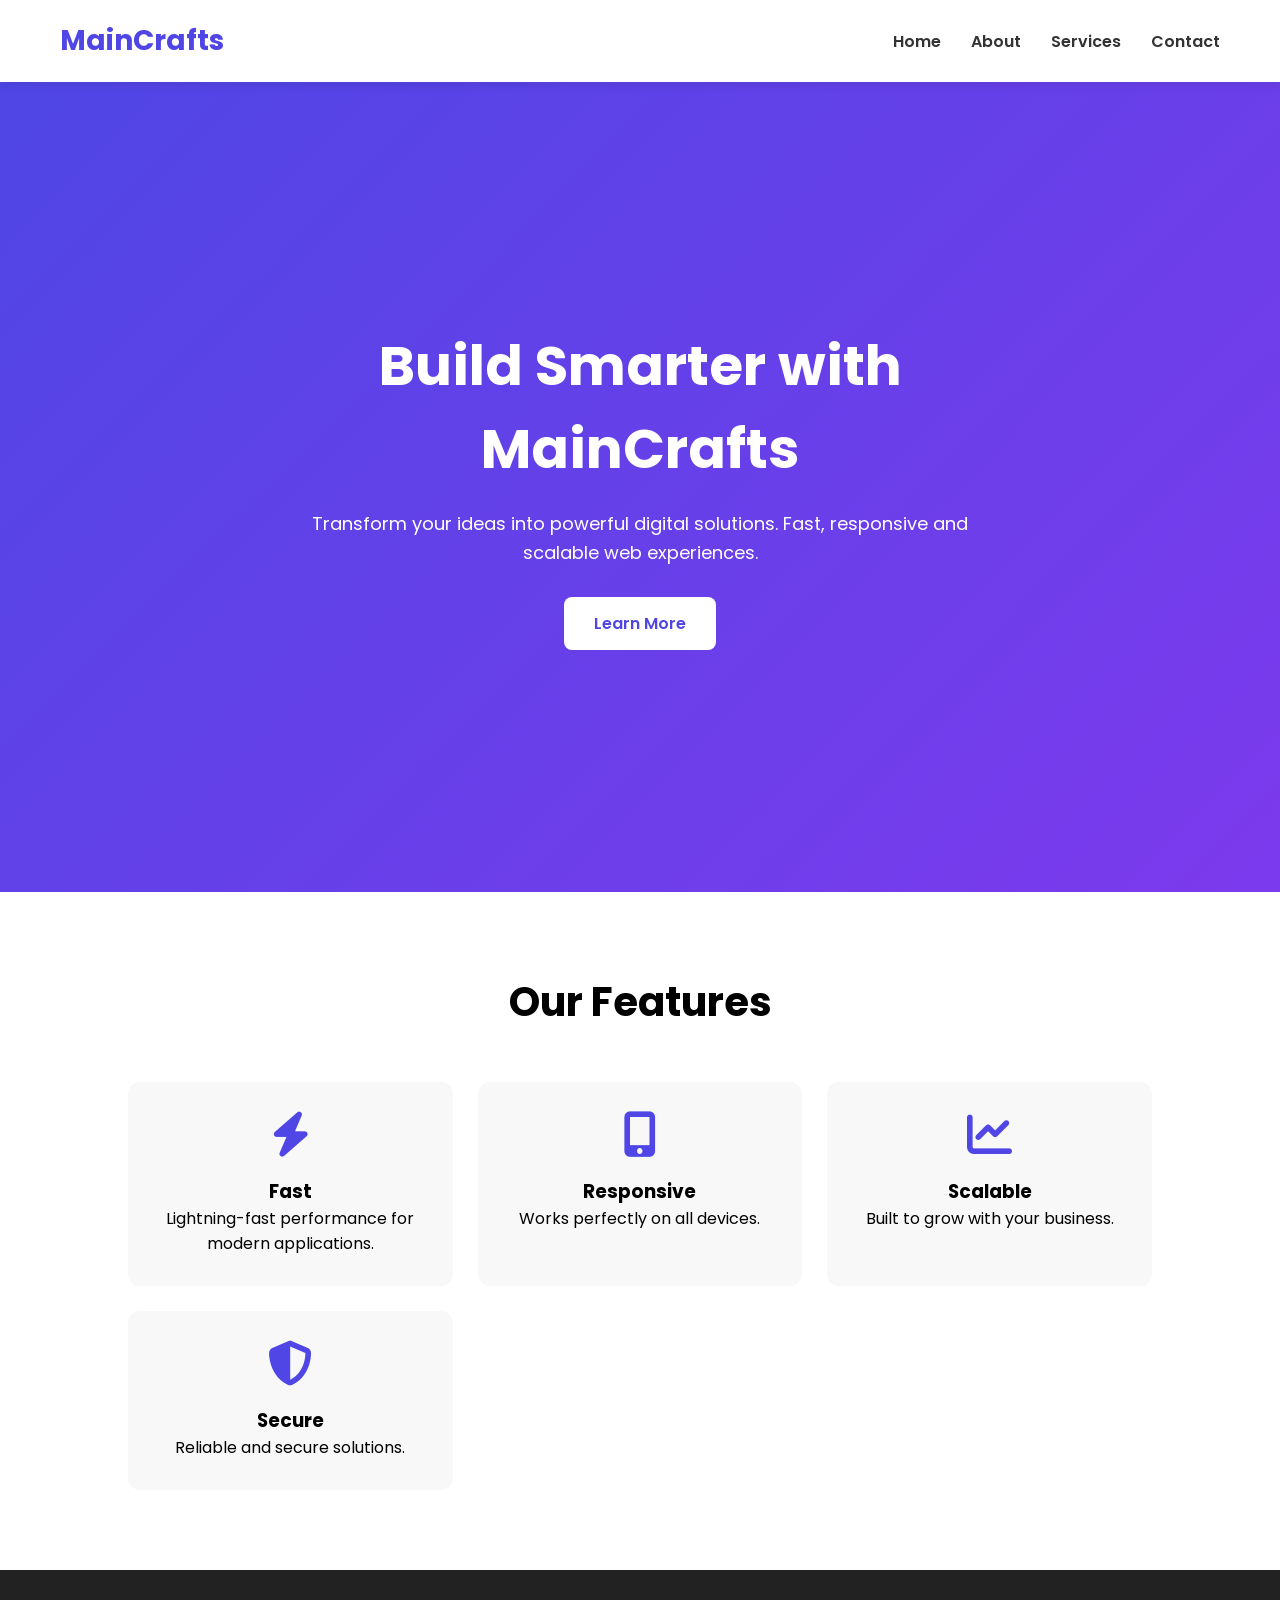
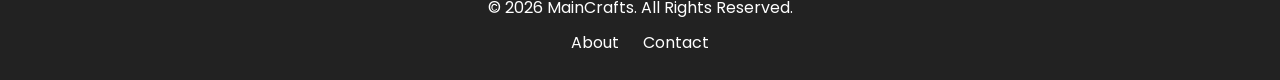
<file: index.html>
<!DOCTYPE html>
<html lang="en">

<head>
    <meta charset="UTF-8">
    <meta name="viewport" content="width=device-width, initial-scale=1.0">
    <title>MainCrafts - Home</title>

    <link href="https://fonts.googleapis.com/css2?family=Poppins:wght@300;400;600;700&display=swap" rel="stylesheet">

    <link rel="stylesheet" href="https://cdnjs.cloudflare.com/ajax/libs/font-awesome/6.5.1/css/all.min.css">

    <link rel="stylesheet" href="style.css">
</head>

<body>

    <header>
        <nav class="navbar">

            <div class="logo">MainCrafts</div>
            <div class="menu-toggle">
                <i class="fas fa-bars"></i>
            </div>
            <ul class="nav-links">
                <li><a href="index.html">Home</a></li>

                <li><a href="about.html">About</a></li>

                <li class="dropdown">
                    <a href="#">Services</a>

                    <ul class="dropdown-menu">
                        <li><a href="#">Web Development</a></li>
                        <li><a href="#">App Development</a></li>
                        <li><a href="#">UI/UX Design</a></li>
                        <li><a href="#">Cloud Services</a></li>
                        <li><a href="#">Digital Marketing</a></li>
                        <li><a href="#">AI & ML Solutions</a></li>
                    </ul>
                </li>

                <li><a href="contact.html">Contact</a></li>
            </ul>

        </nav>
    </header>

    <section class="hero">

        <div class="hero-content">

            <h1>Build Smarter with MainCrafts</h1>

            <p>
                Transform your ideas into powerful digital solutions.
                Fast, responsive and scalable web experiences.
            </p>

            <a href="about.html" class="btn">Learn More</a>

        </div>

    </section>

    <section class="features">

        <h2>Our Features</h2>

        <div class="feature-container">

            <div class="feature-card">
                <i class="fas fa-bolt"></i>
                <h3>Fast</h3>
                <p>Lightning-fast performance for modern applications.</p>
            </div>

            <div class="feature-card">
                <i class="fas fa-mobile-alt"></i>
                <h3>Responsive</h3>
                <p>Works perfectly on all devices.</p>
            </div>

            <div class="feature-card">
                <i class="fas fa-chart-line"></i>
                <h3>Scalable</h3>
                <p>Built to grow with your business.</p>
            </div>

            <div class="feature-card">
                <i class="fas fa-shield-alt"></i>
                <h3>Secure</h3>
                <p>Reliable and secure solutions.</p>
            </div>

        </div>

    </section>

    <footer>

        <p>© 2026 MainCrafts. All Rights Reserved.</p>

        <div class="footer-links">
            <a href="about.html">About</a>
            <a href="contact.html">Contact</a>
        </div>

    </footer>
<script src="script.js"></script></body>

</html>
</file>
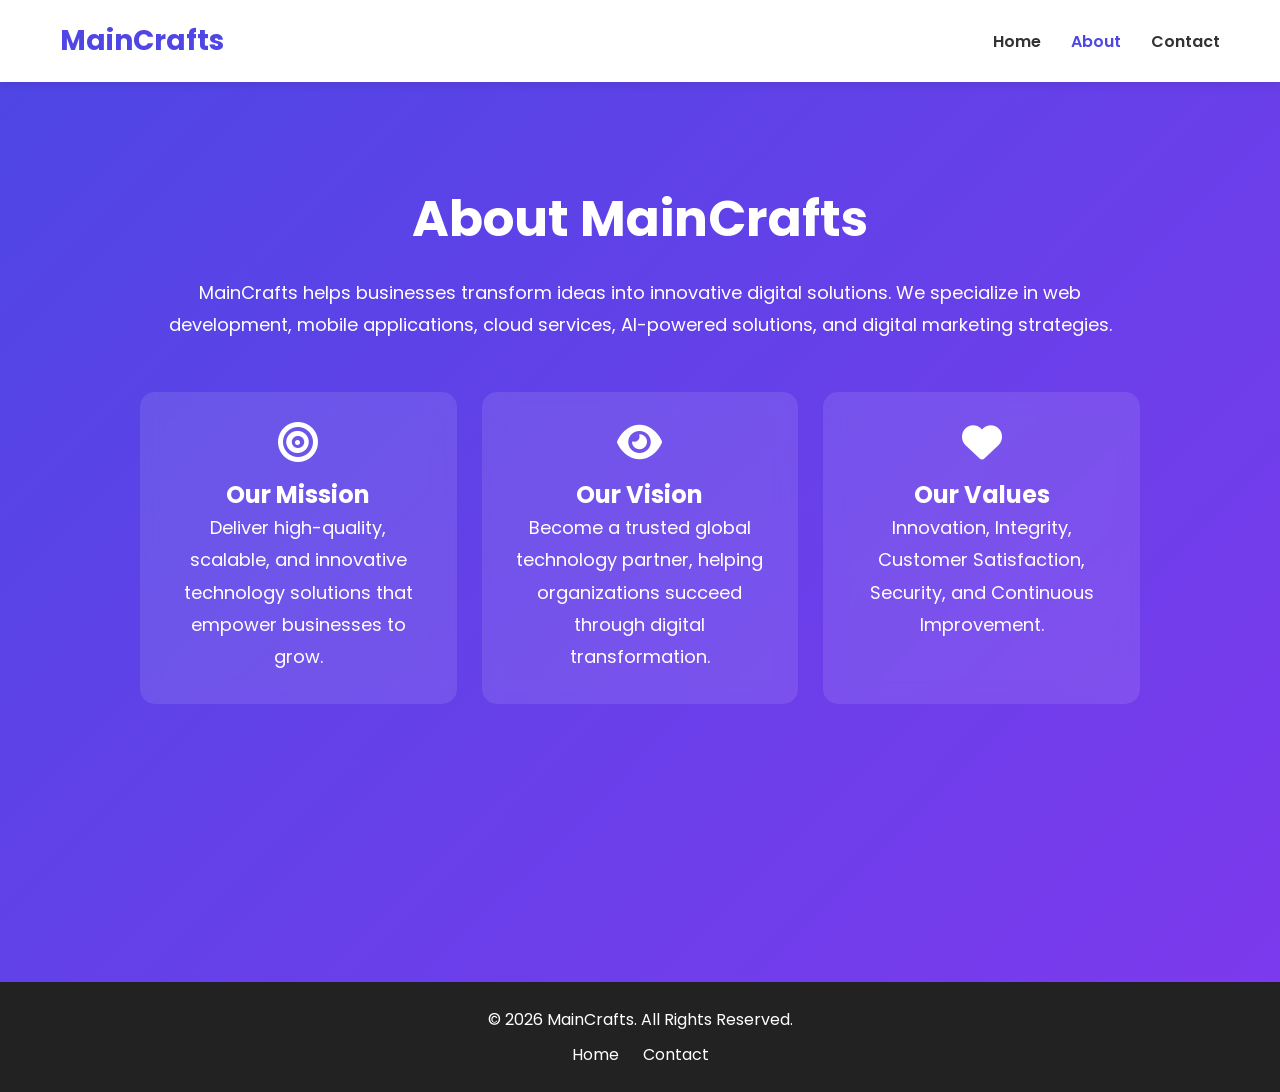
<file: about.html>
<!DOCTYPE html>
<html lang="en">

<head>
    <meta charset="UTF-8">
    <meta name="viewport" content="width=device-width, initial-scale=1.0">
    <title>About MainCrafts</title>

    <!-- Google Fonts -->
    <link href="https://fonts.googleapis.com/css2?family=Poppins:wght@300;400;600;700&display=swap" rel="stylesheet">

    <!-- Font Awesome -->
    <link rel="stylesheet" href="https://cdnjs.cloudflare.com/ajax/libs/font-awesome/6.5.1/css/all.min.css">

    <!-- CSS -->
    <link rel="stylesheet" href="style.css">
</head>

<body>

    <!-- Navbar -->
    <nav class="navbar">

        <div class="logo">MainCrafts</div>
        <div class="menu-toggle">
            <i class="fas fa-bars"></i>
        </div>
        <ul class="nav-links">
            <li><a href="index.html">Home</a></li>
            <li><a href="about.html" class="active">About</a></li>
            <li><a href="contact.html">Contact</a></li>
        </ul>

    </nav>

    <!-- About Section -->
    <section class="about-page">

        <div class="about-container">

            <h1>About MainCrafts</h1>

            <p>
                MainCrafts helps businesses transform ideas into innovative
                digital solutions. We specialize in web development,
                mobile applications, cloud services, AI-powered solutions,
                and digital marketing strategies.
            </p>

            <div class="about-cards">

                <div class="about-card">
                    <i class="fas fa-bullseye"></i>

                    <h2>Our Mission</h2>

                    <p>
                        Deliver high-quality, scalable, and innovative
                        technology solutions that empower businesses to grow.
                    </p>
                </div>

                <div class="about-card">
                    <i class="fas fa-eye"></i>

                    <h2>Our Vision</h2>

                    <p>
                        Become a trusted global technology partner,
                        helping organizations succeed through digital
                        transformation.
                    </p>
                </div>

                <div class="about-card">
                    <i class="fas fa-heart"></i>

                    <h2>Our Values</h2>

                    <p>
                        Innovation, Integrity, Customer Satisfaction,
                        Security, and Continuous Improvement.
                    </p>
                </div>

            </div>

        </div>

    </section>

    <!-- Footer -->
    <footer>

        <p>© 2026 MainCrafts. All Rights Reserved.</p>

        <div class="footer-links">
            <a href="index.html">Home</a>
            <a href="contact.html">Contact</a>
        </div>

    </footer>
    <script src="script.js"></script>
</body>

</html>
</file>
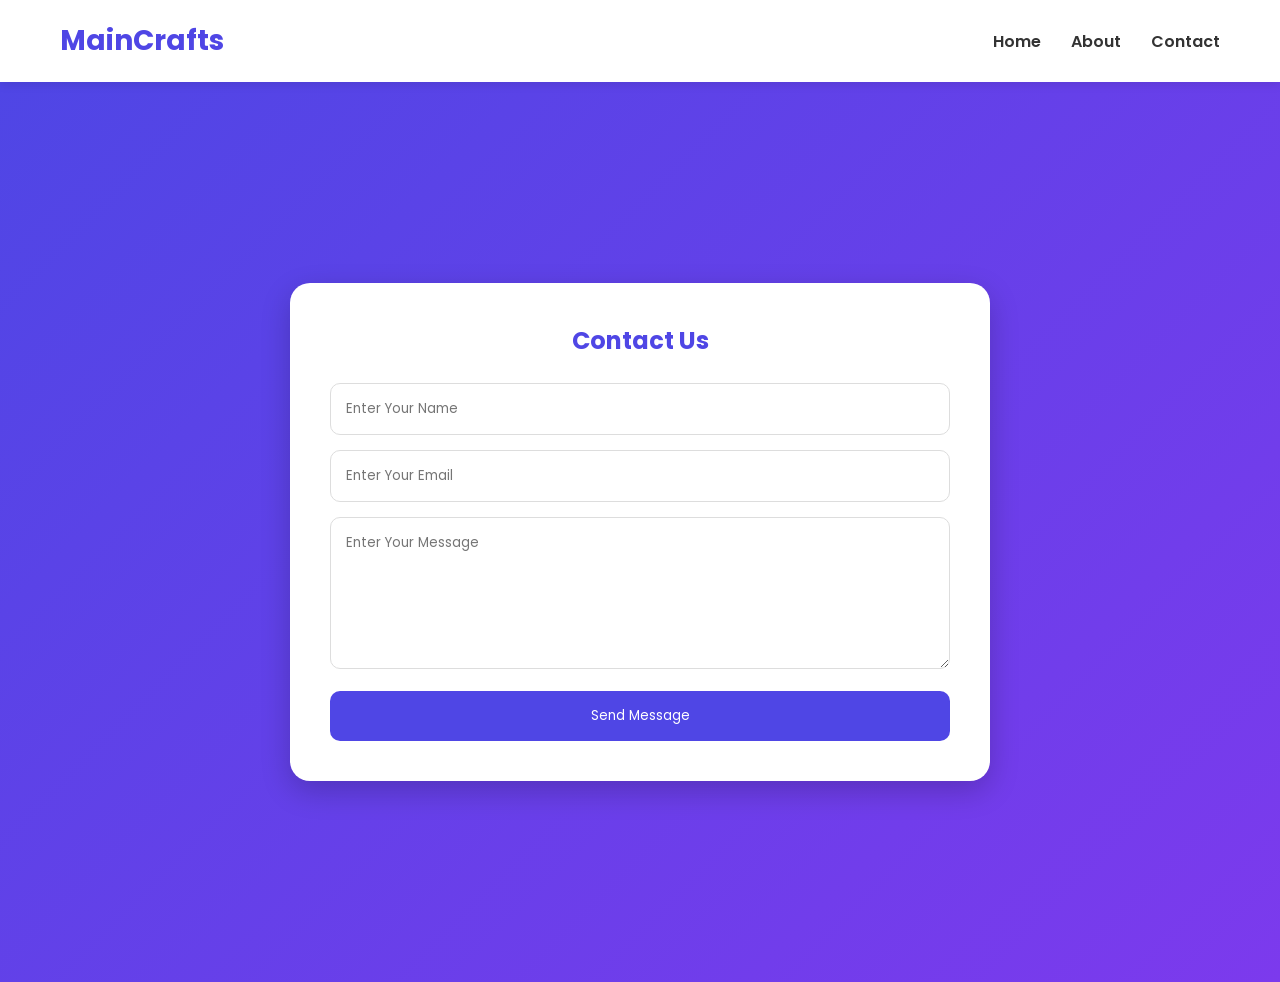
<file: contact.html>
<!DOCTYPE html>
<html lang="en">

<head>
    <meta charset="UTF-8">
    <meta name="viewport" content="width=device-width, initial-scale=1.0">
    <title>Contact MainCrafts</title>

    <link href="https://fonts.googleapis.com/css2?family=Poppins:wght@300;400;600;700&display=swap" rel="stylesheet">
    <link rel="stylesheet" href="style.css">
</head>

<body>

    <nav class="navbar">
        <div class="logo">MainCrafts</div>
        <div class="menu-toggle">
            <i class="fas fa-bars"></i>
        </div>
        <ul class="nav-links">
            <li><a href="index.html">Home</a></li>
            <li><a href="about.html">About</a></li>
            <li><a href="contact.html">Contact</a></li>
        </ul>
    </nav>

    <section class="contact-page">

        <div class="contact-box">

            <h1>Contact Us</h1>

            <form name="contactForm" onsubmit="return validateForm()">

                <input type="text" name="name" placeholder="Enter Your Name">

                <input type="email" name="email" placeholder="Enter Your Email">

                <textarea name="message" rows="6" placeholder="Enter Your Message"></textarea>

                <button type="submit">
                    Send Message
                </button>

            </form>

        </div>

    </section>

    <script src="script.js"></script>
</body>

</html>
</file>
<file: style.css>
* {
  margin: 0;
  padding: 0;
  box-sizing: border-box;
  font-family: 'Poppins', sans-serif;
  }

html {
scroll-behavior: smooth;
}

body {
background: #f5f5f5;
}

/* Navbar */

.navbar {
background: white;
display: flex;
justify-content: space-between;
align-items: center;
padding: 20px 60px;
box-shadow: 0 2px 10px rgba(0,0,0,0.1);
position: sticky;
top: 0;
z-index: 1000;
}

.logo {
font-size: 28px;
font-weight: 700;
color: #4f46e5;
}

.nav-links {
list-style: none;
display: flex;
gap: 30px;
}

.nav-links li {
position: relative;
}

.nav-links a {
text-decoration: none;
color: #333;
font-weight: 500;
transition: 0.3s;
}

.nav-links a {
    text-decoration: none;
    color: #333;
    font-weight: 600;
    transition: color 0.3s ease;
}

.nav-links a:hover,
.nav-links a.active {
    color: #4f46e5;
}

/* Hamburger */

.menu-toggle {
display: none;
font-size: 28px;
cursor: pointer;
color: #4f46e5;
}

/* Dropdown */

.dropdown-menu {
display: none;
position: absolute;
top: 100%;
left: 0;
background: white;
min-width: 220px;
list-style: none;
box-shadow: 0 5px 15px rgba(0,0,0,0.1);
border-radius: 8px;
overflow: hidden;
}

.dropdown-menu li {
padding: 12px;
}

.dropdown-menu li:hover {
background: #f5f5f5;
}

.dropdown:hover .dropdown-menu {
display: block;
}

/* Hero */

.hero {
height: 90vh;
background: linear-gradient(135deg, #4f46e5, #7c3aed);
display: flex;
justify-content: center;
align-items: center;
text-align: center;
color: white;
padding: 20px;
}

.hero-content {
max-width: 700px;
}

.hero h1 {
font-size: 55px;
margin-bottom: 20px;
}

.hero p {
font-size: 18px;
margin-bottom: 30px;
line-height: 1.6;
}

.btn {
display: inline-block;
background: white;
color: #4f46e5;
padding: 14px 30px;
border-radius: 8px;
text-decoration: none;
font-weight: 600;
transition: 0.3s;
}

.btn:hover {
transform: translateY(-3px);
}

/* Features */

.features {
padding: 80px 10%;
text-align: center;
background: white;
}

.features h2 {
font-size: 40px;
margin-bottom: 50px;
}

.feature-container {
display: grid;
grid-template-columns: repeat(auto-fit,minmax(250px,1fr));
gap: 25px;
}

.feature-card {
background: #f8f8f8;
padding: 30px;
border-radius: 12px;
transition: 0.3s;
}

.feature-card:hover {
transform: translateY(-8px);
box-shadow: 0 10px 20px rgba(0,0,0,0.1);
}

.feature-card i {
font-size: 45px;
color: #4f46e5;
margin-bottom: 20px;
}

/* About */

.about-page {
min-height: 100vh;
background: linear-gradient(135deg, #4f46e5, #7c3aed);
color: white;
padding: 100px 10%;
}

.about-container {
max-width: 1000px;
margin: auto;
text-align: center;
}

.about-container h1 {
font-size: 50px;
margin-bottom: 20px;
}

.about-container p {
font-size: 18px;
line-height: 1.8;
}

.about-cards {
margin-top: 50px;
display: grid;
grid-template-columns: repeat(auto-fit,minmax(250px,1fr));
gap: 25px;
}

.about-card {
background: rgba(255,255,255,0.1);
backdrop-filter: blur(10px);
padding: 30px;
border-radius: 15px;
transition: 0.3s;
}

.about-card:hover {
transform: translateY(-8px);
background: rgba(255,255,255,0.2);
}

.about-card i {
font-size: 40px;
margin-bottom: 15px;
}

/* Contact */

.contact-page {
min-height: 100vh;
background: linear-gradient(135deg, #4f46e5, #7c3aed);
display: flex;
justify-content: center;
align-items: center;
padding: 40px;
}

.contact-box {
background: white;
width: 100%;
max-width: 700px;
padding: 40px;
border-radius: 20px;
box-shadow: 0 10px 30px rgba(0,0,0,0.2);
}

.contact-box h1 {
text-align: center;
color: #4f46e5;
margin-bottom: 25px;
}

.contact-box input,
.contact-box textarea {
width: 100%;
padding: 15px;
margin-bottom: 15px;
border: 1px solid #ddd;
border-radius: 10px;
}

.contact-box button {
width: 100%;
background: #4f46e5;
color: white;
border: none;
padding: 15px;
border-radius: 10px;
cursor: pointer;
}

.contact-box button:hover {
background: #4338ca;
}

/* Footer */

footer {
background: #222;
color: white;
text-align: center;
padding: 25px;
}

.footer-links {
margin-top: 10px;
}

.footer-links a {
color: white;
text-decoration: none;
margin: 0 10px;
}

/* Mobile */

@media (max-width: 768px) {


.navbar {
    padding: 20px;
}

.menu-toggle {
    display: block;
}

.nav-links {
    display: none;
    flex-direction: column;
    position: absolute;
    top: 80px;
    left: 0;
    width: 100%;
    background: white;
    padding: 20px;
    gap: 15px;
}

.nav-links.active {
    display: flex;
}

.hero h1 {
    font-size: 36px;
}

.hero p {
    font-size: 16px;
}

.about-container h1 {
    font-size: 36px;
}
}
</file>
